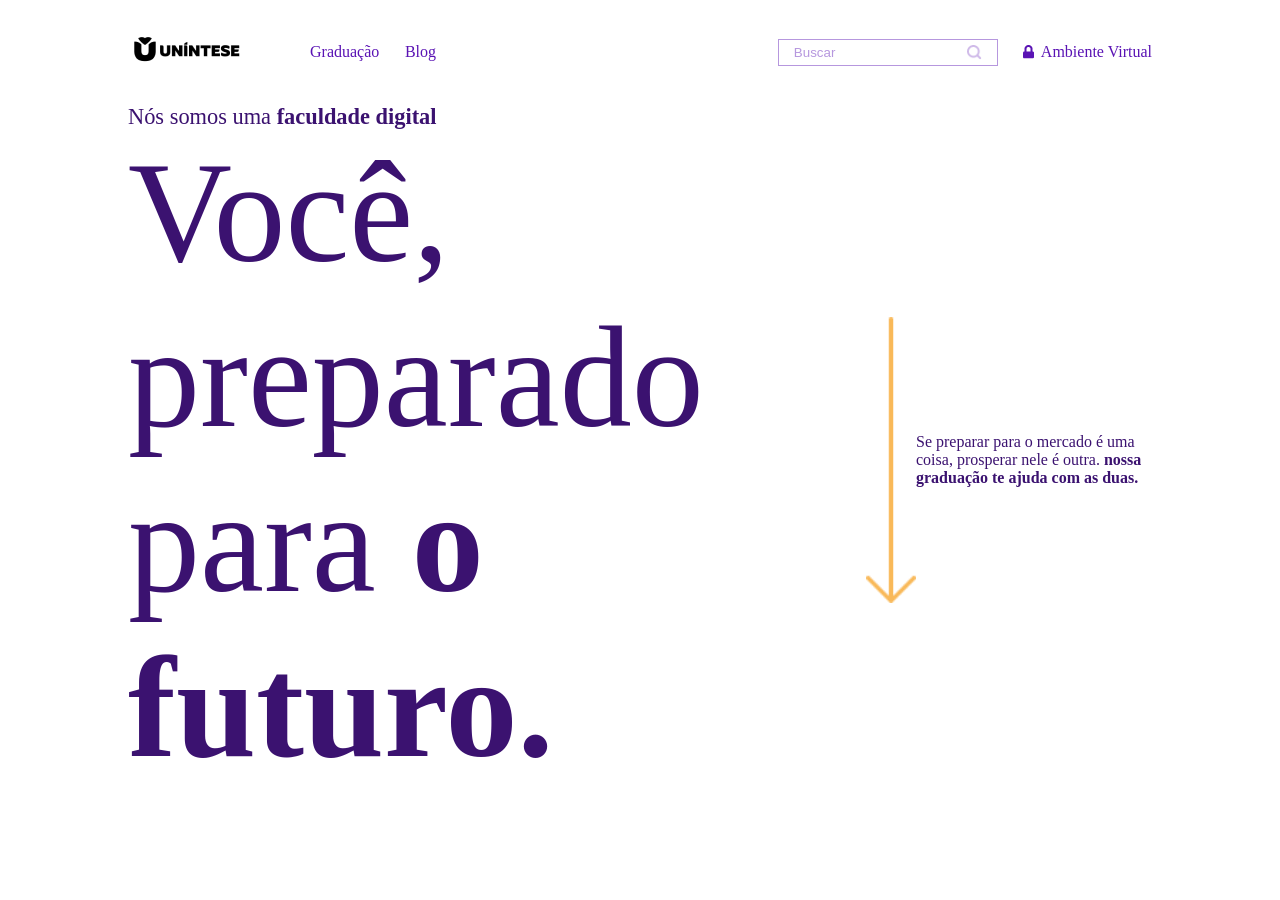
<file: index.html>
<!DOCTYPE html>
<html lang="pt-br">
<head>
    <meta charset="UTF-8">
    <meta name="viewport" content="width=device-width, initial-scale=1.0">
    <title>Faculdade.Digital</title>
    <link rel="stylesheet" href="style.css">
</head>
<body>
   <header>
        <nav class="flex marginSite">
            <a href="#"><img src="img/Logo.webp"></a>
            <div class="flex containerMenuPrincipal">
                <div class="flex containerBlogGrad">
                    <a href="#">Graduação</a>
                    <a href="#">Blog</a>
                </div>
                <div class="flex containerBuscarAmb">
                   <div class="flex containerBuscar">
                    <input placeholder="Buscar">
                    <button><img src="img/Lupa.webp"></button>
                   </div>
                    <a class="flex"  href="#"><img src="img/cadeado.webp">Ambiente Virtual</a>
                </div>
            </div>
        </nav>
   </header> 
    
   <main>
        <section class="marginSite">
            <h1>Nós somos uma <b>faculdade digital</b> </h1>
            <div class="flex containerApresentacao">
                <h2>Você, preparado para <b>o futuro.</b> </h2>
                <img src="img/Seta.webp" alt="seta amarela, apontando para baixo">
                <p>Se preparar para o mercado é uma coisa, prosperar nele é outra. <b>nossa graduação te ajuda com as duas.</b></p>
            </div>
        </section>
   </main>
</body>
</html>
</file>
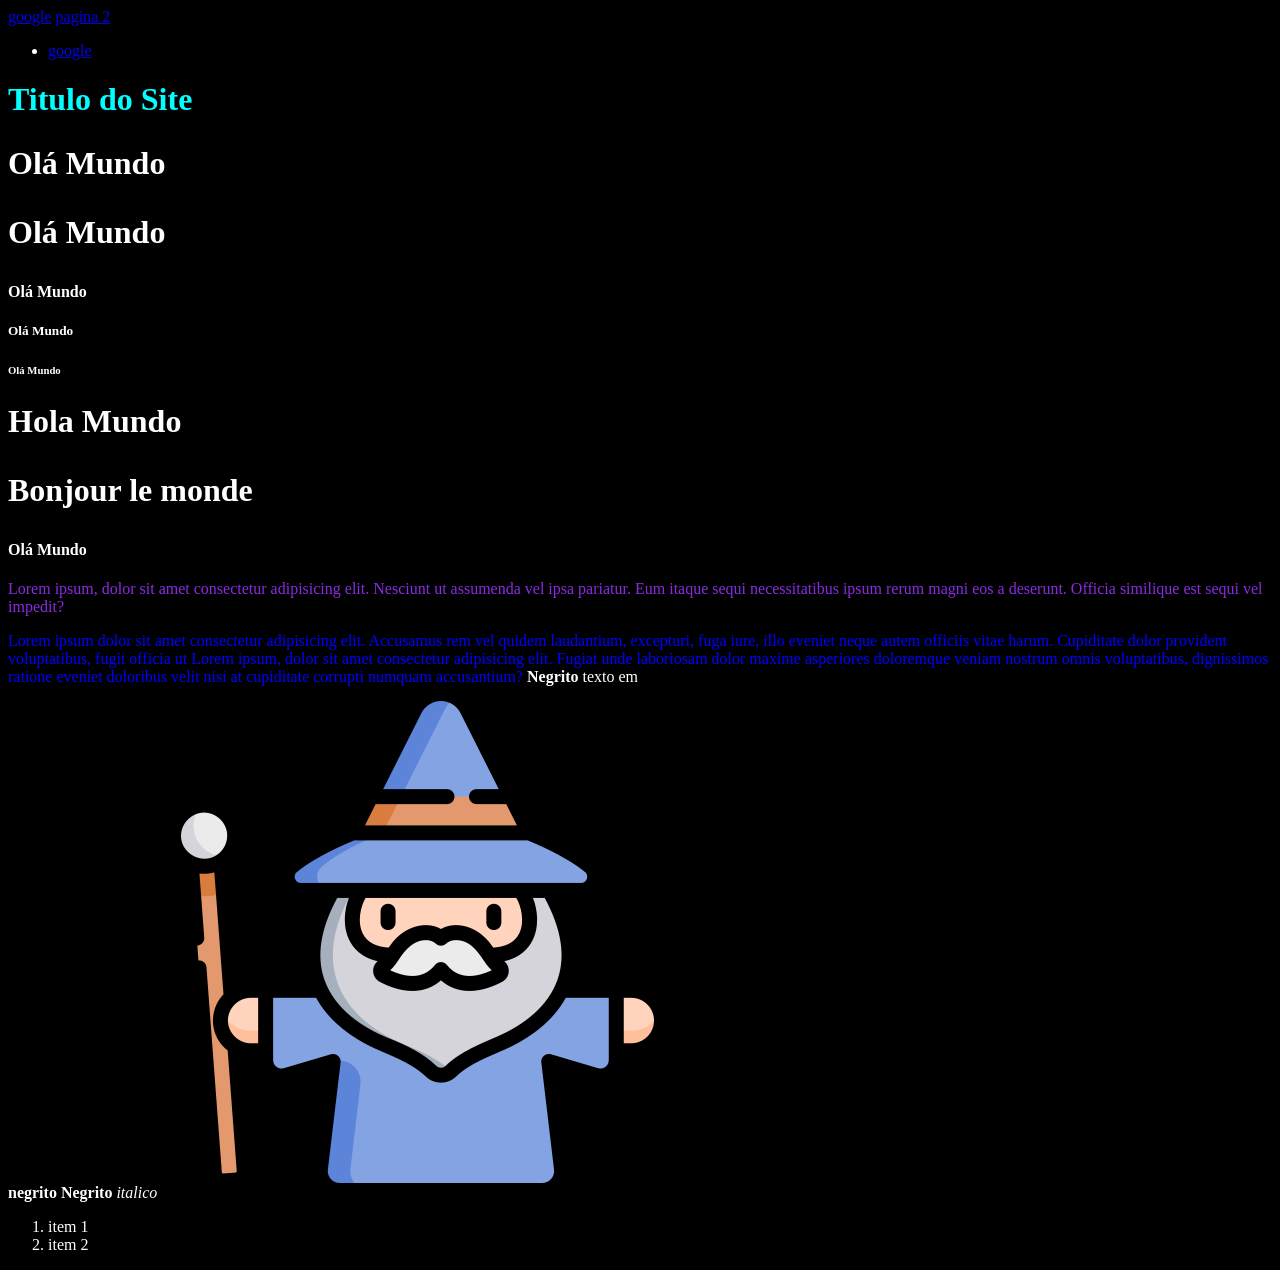
<file: Conteudo_inicial/index.html>
<!DOCTYPE html>
<html lang="pt-BR"> 
    <head>
     <meta charset="UTF-8"> 
     <meta name="viewport" content="width=device-width, initial-scale=1.0">

     <title>Conteudo Visto em Aula</title>
    
     <meta name="description" content="Vai ser a descrição do site">
     <meta name="keywords" content="curso de programação, curso de programacao"> 
     <meta name="author" cotent="Allison"> 

     <link rel="stylesheet" href="style.css">
    </head>
   

    <body>

     
        <!-- Comentário -->
        <header>
            <!-- Cabeçalho do site -->

            <nav> 
            <a href="google.com.br">google</a>
            <a href="pagina2.html">pagina 2</a>
            </nav>
            <nav>
                <ul>
                    <li><a href="https://google.com.br" target="_blank">google</a></li>
                
                </ul>


                
            </nav>

        </header>
        <main>
            <!-- Corpo do site -->
            <h1 class=titulo>Titulo do Site</h1>
            <h2> Olá Mundo </h2>
            <h3> Olá Mundo </h3>
            <h4> Olá Mundo </h4>
            <h5> Olá Mundo </h5>
            <h6> Olá Mundo </h6>
            <div>
                <h2>Hola Mundo</h2>
                <h3>Bonjour le monde</h3>
                <h4>Olá Mundo </h4>
            </div>

            <p id="textoUm">Lorem ipsum, dolor sit amet consectetur adipisicing elit. Nesciunt ut assumenda vel ipsa pariatur. Eum itaque sequi necessitatibus ipsum rerum magni eos a deserunt. Officia similique est sequi vel impedit?</p>
            <span class="corBlue">Lorem ipsum dolor sit amet consectetur adipisicing elit. Accusamus rem vel quidem laudantium, excepturi, fuga iure, illo eveniet neque autem officiis vitae harum. Cupiditate dolor provident voluptatibus, fugit officia ut</span>
            <span class="corBlue">Lorem ipsum, dolor sit amet consectetur adipisicing elit. Fugiat unde laboriosam dolor maxime asperiores doloremque veniam nostrum omnis voluptatibus, dignissimos ratione eveniet doloribus velit nisi at cupiditate corrupti numquam accusantium?</span>

            <b>Negrito</b>
            <span> texto em <br> <b>negrito</b> </span> 
            <strong>Negrito</strong>
            <Span> <i>italico</i> </Span>

            <img width="256px" height="256px" src="img/magoo.webp" alt="Foto do mago">

            <div class="tamanhoDiv"> </div>
            <ol> 
                <li>item 1</li>
                <li>item 2</li>
            </ol>

        </main>

    
        <footer>
            <!-- Rodapé do site -->
        </footer>
    </body>
</html>
</file>
<file: style.css>
:root{
  --cor-texto-link: #5A13B4;
  --cor-titulo: #3B1270;
 --cor-texto-destaque: #8E35FF;
  
 --cor-buscar: #5913b470;
 
 --cor-fundo-escolha-curso: #3B1270;
  --cor-fundo-inscreva-se: #8E35FF;

}

*{
    margin: 0;
    padding: 0;
    box-sizing: border-box;
}


a{
    color: var(--cor-texto-link);
    text-decoration: none;
}

.marginSite{
    margin: 2.5vw 10vw; 
}

.flex{
    display: flex;
    align-items: center; 
}

/*Header*/
.containerMenuPrincipal{
    margin-left: 5vw;
    justify-content: space-between;
    width: 100%;
}

.containerBlogGrad, .containerBuscarAmb{
    gap: 2vw;
}

.containerBuscar{
  border: 1px, solid, var(--cor-buscar);
  padding: 5px 15px;
  min-width: 220px;
  justify-content: space-between;
}

.containerBuscar input{
    border: none;
    color: var(--cor-titulo);
}

.containerBuscar input:focus{
    outline: none;
}

.containerBuscar input::placeholder{
    color: var(--cor-buscar);
}

.containerBuscar button{
    background-color: transparent;
    border: none;
    width: 15px;
    height: 15px;
}

.containerBuscar button img{
    width: 100%;
}

.containerBuscarAmb a{
    gap: 0.5vw;

}
/*Fim Header*/

/*Apresentação (Titulo)*/
h1{
    color: var(--cor-titulo);
    font-weight: 400;
    font-size: 1.4rem;
}

.containerApresentacao{
     align-self: end;
     justify-content: space-between;
}

.containerApresentacao h2{
    color: var(--cor-titulo);
    font-weight: 400;
    font-size: 9rem;
    max-width: 950px;
}

.containerApresentacao img{
     min-width: 50px;

}

.containerApresentacao p{
    color: var(--cor-titulo);
    max-width: 236px;
}
</file>
<file: Conteudo_inicial/style.css>
body{
    background-color: #000;
color: rgb(255,255,255)
    
}

    .titulo{
    color:aqua
}

h1{
    font-size: 32px;
}

h2{
    font-size: 2rem;
}

h3{
    font-size: 2em;
}

.corBlue{
    color: blue

}

.tamanhoDiv{
    max-width: 40vw;
}

img{
    width: 40vw;
    height: 40vw;
}
.fontSize{
    font-size: 2rem

}

#textoUm{
    color:blueviolet
}
</file>
